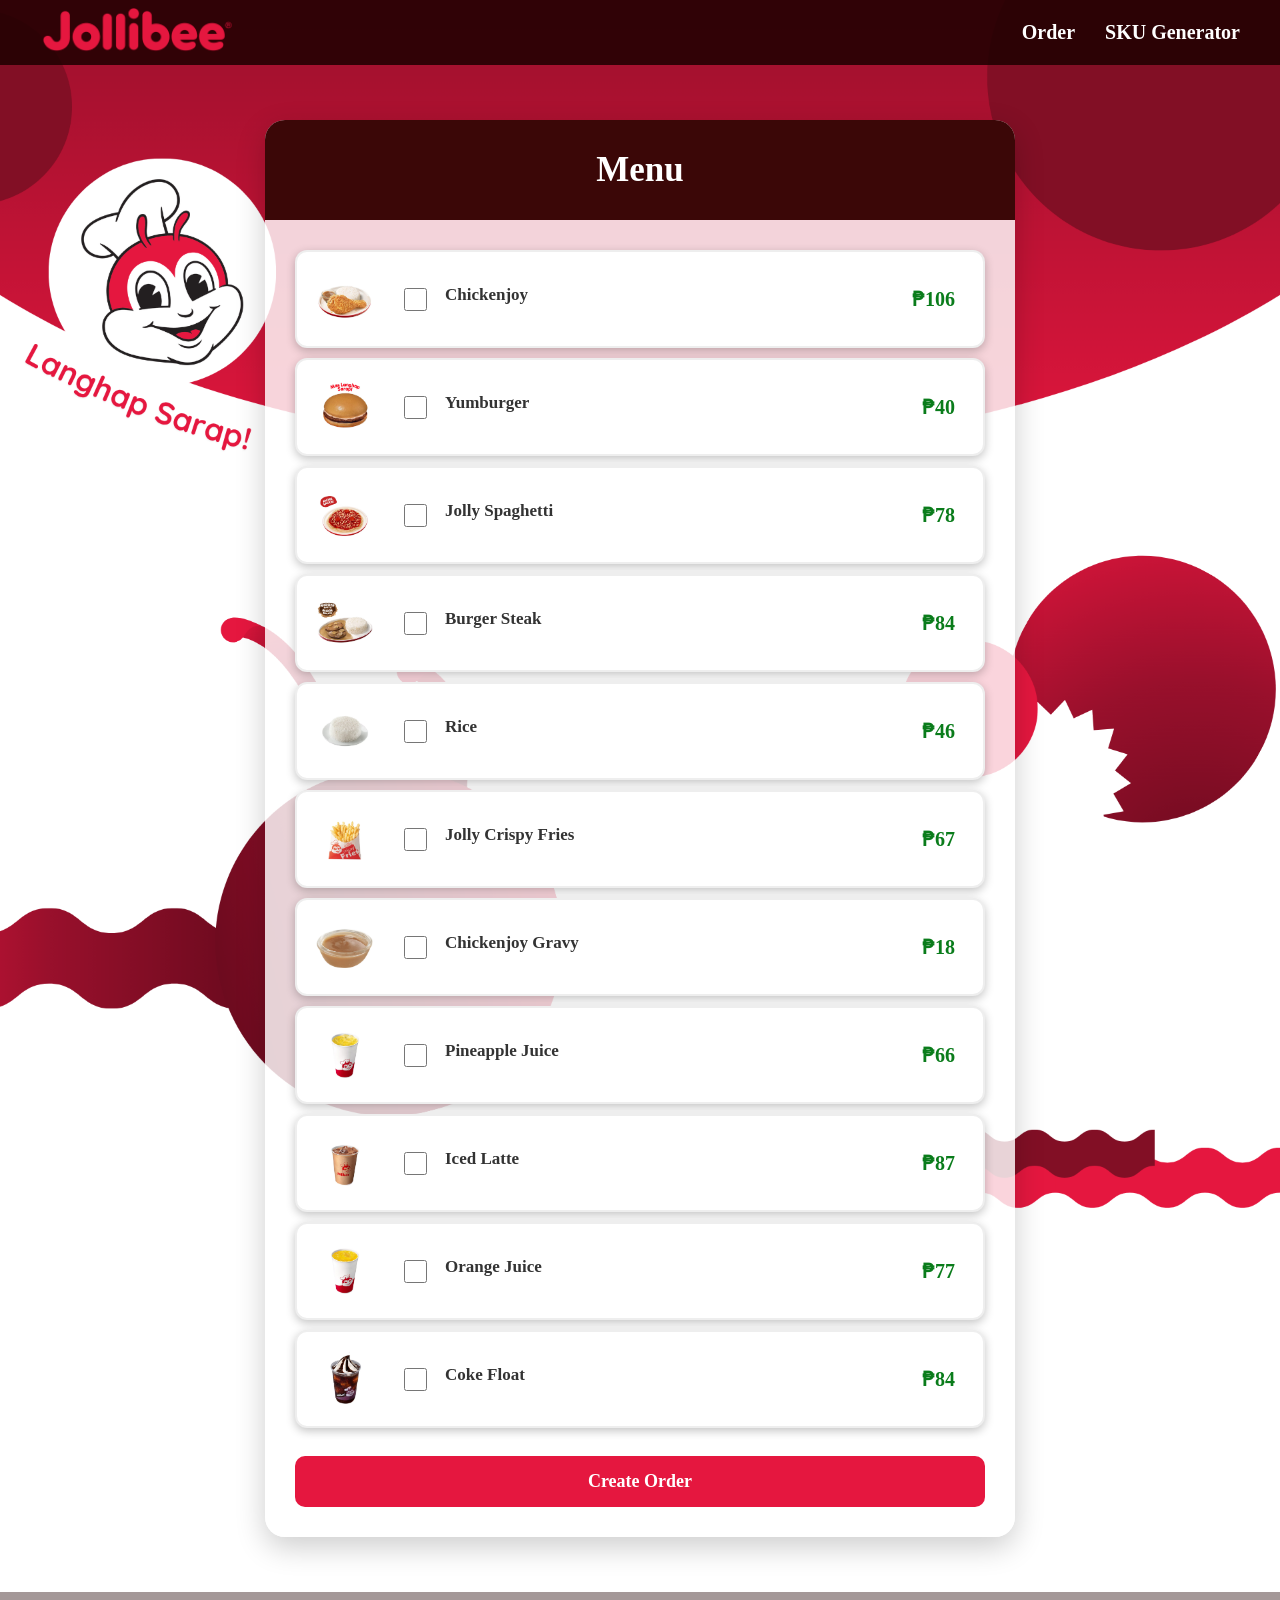
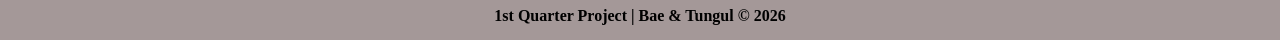
<file: index.html>
<!DOCTYPE html>
<html lang="en">
<head>
    <meta charset="UTF-8">
    <meta name="viewport" content="width=device-width, initial-scale=1.0">
    <title>Jollibee Order</title>

    <!-- PyScript -->
   <link rel="stylesheet"
         href="https://pyscript.net/releases/2025.2.4/core.css">

   <script type="module"
           src="https://pyscript.net/releases/2025.2.4/core.js">
   </script>
   <link rel="stylesheet" href="style.css">

</head>
<body class="Receipt-Page">

    <nav>
        <div class="logo">
            <img src="images/logo.png" alt="Jollibee Logo">
        </div>

        <div class="nav-links">
            <a href="index.html">Order</a>
            <a href="SKU.html">SKU Generator</a>
        </div>
    </nav>

    <div class="container">

        <header class="header">
            <div class="menu-title">
                <h1>Menu</h1>
            </div>
        </header>

        <div class="data">

            <!--MAIN-->
                <!--CHICKENJOY-->
                <div class="menu-item">
                        <div class="menu-img">
                            <img src="images/Chickenjoy.avif">
                        </div>
                    <div class="menu-box">
                        <input class="menu-checkbox" type="checkbox" id="chickjoy" py-change="toggle_quantity">
                        <label for="chickjoy" class="food-name">Chickenjoy</label>
                    </div>
                    <div class="menu-quantity">
                        <input type="number" id="chickjoy_qty" class="quantity-input" value="1" min="1">
                        <span>₱106</span>
                    </div>
                </div>

                <!--YUMBURGER-->
                <div class="menu-item">
                    <div class="menu-img">
                            <img src="images/Yumburger.avif">
                    </div>
                    <div class="menu-box">
                        <input class="menu-checkbox" type="checkbox" id="yburger" py-change="toggle_quantity">
                        <label for="yburger" class="food-name">Yumburger</label>
                    </div>
                    <div class="menu-quantity">
                        <input type="number" id="yburger_qty" class="quantity-input" value="1" min="1">
                        <span>₱40</span>
                    </div>
                </div>

                <!--SPAGHETTI-->
                <div class="menu-item">
                    <div class="menu-img">
                            <img src="images/Spaghetti.avif">
                    </div>
                    <div class="menu-box">
                        <input class="menu-checkbox" type="checkbox" id="spag" py-change="toggle_quantity">
                        <label for="spag" class="food-name">Jolly Spaghetti</label>
                    </div>
                    <div class="menu-quantity">
                        <input type="number" id="spag_qty" class="quantity-input" value="1" min="1">
                        <span>₱78</span>
                    </div>
                </div>

                <!--BURGERSTEAK-->
                <div class="menu-item">
                    <div class="menu-img">
                            <img src="images/Burger steak.avif">
                    </div>
                    <div class="menu-box">
                        <input class="menu-checkbox" type="checkbox" id="bsteak" py-change="toggle_quantity">
                        <label for="bsteak" class="food-name">Burger Steak</label>
                    </div>
                    <div class="menu-quantity">
                        <input type="number" id="bsteak_qty" class="quantity-input" value="1" min="1">
                        <span>₱84</span>
                    </div>
                </div>
        
            <!--SIDES-->
                <!--RICE-->
                <div class="menu-item">
                    <div class="menu-img">
                            <img src="images/Rice.avif">
                    </div>
                    <div class="menu-box">
                        <input class="menu-checkbox" type="checkbox" id="rice" py-change="toggle_quantity">
                        <label for="rice" class="food-name">Rice</label>
                    </div>
                    <div class="menu-quantity">
                        <input type="number" id="rice_qty" class="quantity-input" value="1" min="1">
                        <span>₱46</span>
                    </div>
                </div>

                <!--JOLLY FRIES-->
                <div class="menu-item">
                    <div class="menu-img">
                            <img src="images/Fries.avif">
                    </div>
                    <div class="menu-box">
                        <input class="menu-checkbox" type="checkbox" id="fries" py-change="toggle_quantity">
                        <label for="fries" class="food-name">Jolly Crispy Fries</label>
                    </div>
                    <div class="menu-quantity">
                        <input type="number" id="fries_qty" class="quantity-input" value="1" min="1">
                        <span>₱67</span>
                    </div>
                </div>

                <!--GRAVY-->
                <div class="menu-item">
                    <div class="menu-img">
                            <img src="images/Chickenjoy Gravy.avif">
                    </div>
                    <div class="menu-box">
                        <input class="menu-checkbox" type="checkbox" id="gravy" py-change="toggle_quantity">
                        <label for="gravy" class="food-name">Chickenjoy Gravy</label>
                    </div>
                    <div class="menu-quantity">
                        <input type="number" id="gravy_qty" class="quantity-input" value="1" min="1">
                        <span>₱18</span>
                    </div>
                </div>

            <!--BEVERAGES-->
                <!--PINEAPPLE-->
                <div class="menu-item">
                    <div class="menu-img">
                            <img src="images/Pineapple Juice.avif">
                    </div>
                    <div class="menu-box">
                        <input class="menu-checkbox" type="checkbox" id="pjuice" py-change="toggle_quantity">
                        <label for="pjuice" class="food-name">Pineapple Juice</label>
                    </div>
                    <div class="menu-quantity">
                        <input type="number" id="pjuice_qty" class="quantity-input" value="1" min="1">
                        <span>₱66</span>
                    </div>
                </div>

                <!--ICED LATTE-->
                <div class="menu-item">
                    <div class="menu-img">
                            <img src="images/Iced Latte.avif">
                    </div>
                    <div class="menu-box">
                        <input class="menu-checkbox" type="checkbox" id="ilat" py-change="toggle_quantity">
                        <label for="ilat" class="food-name">Iced Latte</label>
                    </div>
                    <div class="menu-quantity">
                        <input type="number" id="ilat_qty" class="quantity-input" value="1" min="1">
                        <span>₱87</span>
                    </div>
                </div>

                <!--ORANGE JUICE-->
                <div class="menu-item">
                    <div class="menu-img">
                            <img src="images/Orange Juice.avif">
                    </div>
                    <div class="menu-box">
                        <input class="menu-checkbox" type="checkbox" id="oj" py-change="toggle_quantity">
                        <label for="oj" class="food-name">Orange Juice</label>
                    </div>
                    <div class="menu-quantity">
                        <input type="number" id="oj_qty" class="quantity-input" value="1" min="1">
                        <span>₱77</span>
                    </div>
                </div>

                <!--COKE FLOAT-->
                <div class="menu-item">
                    <div class="menu-img">
                            <img src="images/Coke Float.avif">
                    </div>
                    <div class="menu-box">
                        <input class="menu-checkbox" type="checkbox" id="cokef" py-change="toggle_quantity">
                        <label for="cokef" class="food-name">Coke Float</label>
                    </div>
                    <div class="menu-quantity">
                        <input type="number" id="cokef_qty" class="quantity-input" value="1" min="1">
                        <span>₱84</span>
                    </div>
                </div>

            <button py-click="create_order">Create Order</button>

                <div id="receipt" class="receipt" style="display: none;">
                    <div class="receipt-title">Jollibee</div>
                    <div class="receipt-subtitle">B&T CORPORATION</div>

                    <!--CHICKENJOY-->
                    <div class="receipt-line" id="chickjoy_receipt" style="display: none;">
                        <span id="chickjoy_name">ChickenJoy - 1</span>
                        <span id="chickjoy_price">₱106</span>
                    </div>

                    <!--YUMBURGER-->
                    <div class="receipt-line" id="yburger_receipt" style="display: none;">
                        <span id="yburger_name">Yumburger - 1</span>
                        <span id="yburger_price">₱40</span>
                    </div>

                    <!--SPAGHETTI-->
                    <div class="receipt-line" id="spag_receipt" style="display: none;">
                        <span id="spag_name">Jolly Spaghetti - 1</span>
                        <span id="spag_price">₱78</span>
                    </div>

                    <!--BURGERSTEAK-->
                    <div class="receipt-line" id="bsteak_receipt" style="display: none;">
                        <span id="bsteak_name">Burger Steak - 1</span>
                        <span id="bsteak_price">₱84</span>
                    </div>

                    <!--RICE-->
                    <div class="receipt-line" id="rice_receipt" style="display: none;">
                        <span id="rice_name">Rice - 1</span>
                        <span id="rice_price">₱46</span>
                    </div>

                    <!--JOLLY FRIES-->
                    <div class="receipt-line" id="fries_receipt" style="display: none;">
                        <span id="fries_name">Jolly Crispy Fries - 1</span>
                        <span id="fries_price">₱67</span>
                    </div>

                    <!--GRAVY-->
                    <div class="receipt-line" id="gravy_receipt" style="display: none;">
                        <span id="gravy_name">Chickenjoy Gravy - 1</span>
                        <span id="gravy_price">₱18</span>
                    </div>

                    <!--PINEAPPLE JUICE-->
                    <div class="receipt-line" id="pjuice_receipt" style="display: none;">
                        <span id="pjuice_name">Pineapple Juice - 1</span>
                        <span id="pjuice_price">₱66</span>
                    </div>

                    <!--ICED LATTE-->
                    <div class="receipt-line" id="ilat_receipt" style="display: none;">
                        <span id="ilat_name">Iced Latte - 1</span>
                        <span id="ilat_price">₱87</span>
                    </div>

                    <!--ORANGE JUICE-->
                    <div class="receipt-line" id="oj_receipt" style="display: none;">
                        <span id="oj_name">Minute Maid Orange Juice - 1</span>
                        <span id="oj_price">₱77</span>
                    </div>
                    
                    <!--COKE FLOAT-->
                    <div class="receipt-line" id="cokef_receipt" style="display: none;">
                        <span id="cokef_name">Coke Float - 1</span>
                        <span id="cokef_price">₱84</span>
                    </div>
                    
                    <div class="total">
                        <span>Total</span>
                        <span id="receipt_total">₱0</span>
                    </div>
                </div>

            

        </div>

    </div>

    <div class="container-fluid">
        <footer>
            <p>1st Quarter Project | Bae & Tungul © 2026 </p>
        </footer>
    </div>

    <py-script src="main.py"></py-script>

</body>
</html>
</file>
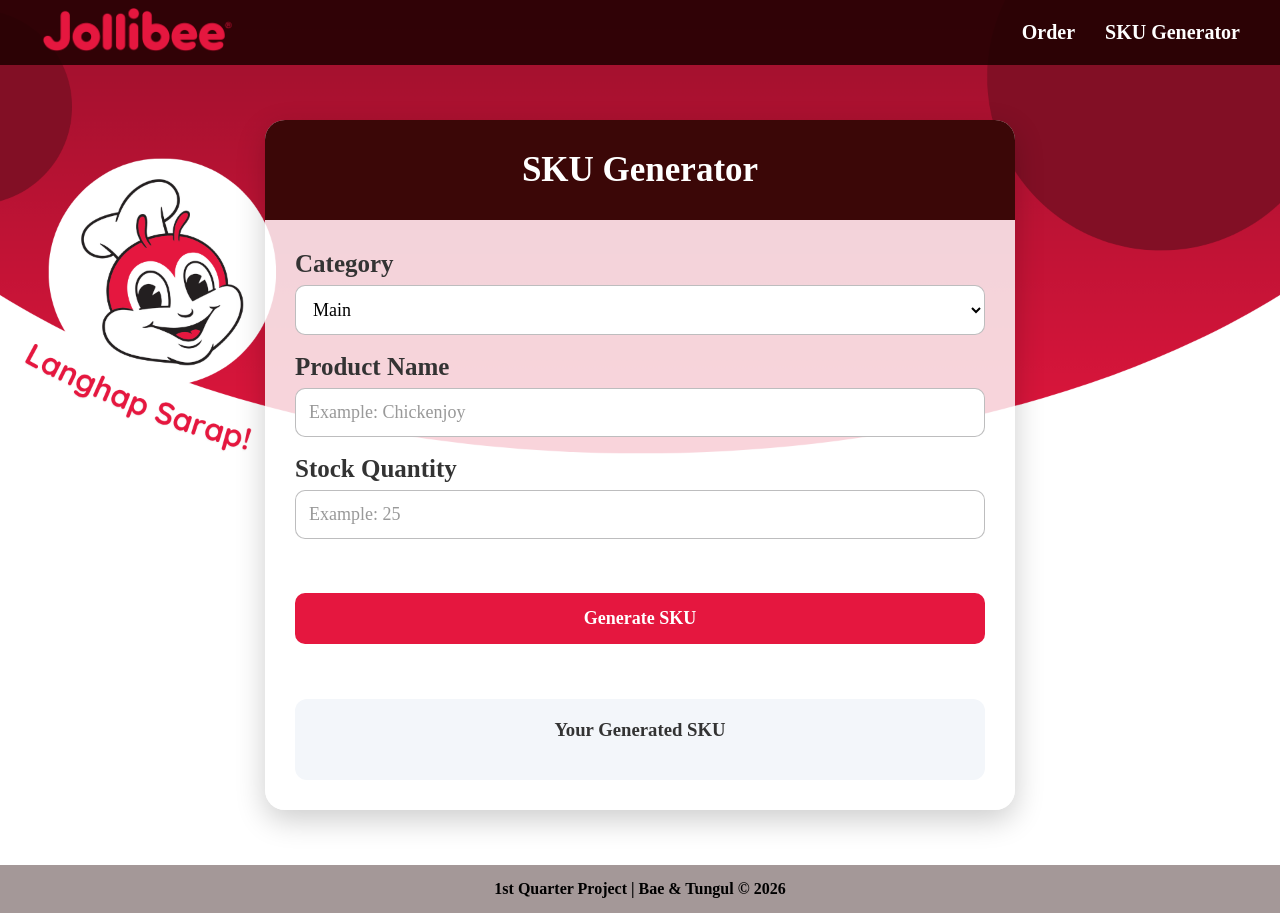
<file: SKU.html>
<!DOCTYPE html>
<html lang="en">
<head>
    <meta charset="UTF-8">
    <meta name="viewport" content="width=device-width, initial-scale=1.0">
    <title>Jollibee SKU Generator</title>

    <!-- PyScript -->
   <link rel="stylesheet"
         href="https://pyscript.net/releases/2025.2.4/core.css">

   <script type="module"
           src="https://pyscript.net/releases/2025.2.4/core.js">
   </script>
   <link rel="stylesheet" href="style.css">

</head>
<body class="SKU-Page">

    <nav>
        <div class="logo">
            <img src="images/logo.png" alt="Jollibee Logo">
        </div>

        <div class="nav-links">
            <a href="index.html">Order</a>
            <a href="SKU.html">SKU Generator</a>
        </div>
    </nav>

    <div class="container">
        <header>
            <h1>SKU Generator</h1>
        </header>

        <div class="data">
            <form>
                <label for="category">Category</label>
                <select name="category" id="category">
                        <option>Main</option>
                        <option>Sides</option>
                        <option>Beverages</option>
                </select>

                <label for="product">Product Name</label>
                <input id="product" placeholder="Example: Chickenjoy">

                <label for="stock">Stock Quantity</label>
                <input id="stock" type="number" min="0" placeholder="Example: 25">
            </form>
            <button type="button" py-click="generate_sku">Generate SKU</button>
        </div>

        <div class="result">
            <h3>Your Generated SKU</h3>
            <div class="sku-code" id="sku_code"></div>
            <div id="sku_details"></div>
        </div>

    </div>

    <div class="container-fluid">
        <footer>
            <p>1st Quarter Project | Bae & Tungul © 2026 </p>
        </footer>
    </div>

    <py-script src="main.py"></py-script>
</body>
</html>
</file>
<file: style.css>
* {
    box-sizing: border-box;
}

body {
    margin: 0;
    font-family: 'Gill Sans', 'Gill Sans MT', 'Calibri';
    background-repeat: no-repeat;
    background-position: center top;
    min-height: 100vh;
    display: flex;
    flex-direction: column;
    background-size: 100% auto;
}

body.SKU-Page {
    background-image: url('images/Jollibee bg.png');
}

body.Receipt-Page {
    background-image: url('images/Jollibee bg2.png');
}


/* NAV BAR */

nav {
    height: 65px;
    background: #1f0101db;
    display: flex;
    align-items: center;
    justify-content: space-between;
    padding: 0 40px;
}

.logo img{
    height: 50px;
}

.nav-links {
    display: flex;
    gap: 30px;
}

.nav-links a {
    color: white;
    text-decoration: none;
    font-size: 20px;
    font-weight: bold;
    transition: 0.3s ease;
}

.nav-links a:hover {
    opacity: 0.75;
    transform: scale(1.03);
}
.nav-links a:active {
    transform: scale(0.97);
}


/* CONTAINER */

.container {
    width: 750px;
    max-width: 90%;
    margin: 55px auto;
    background: rgba(255, 255, 255, 0.816);
    border-radius: 20px;
    overflow: hidden;
    box-shadow: 0 10px 30px #0003;
}

/* PAGE HEADER */

header{
    background: #3b0707;
    color: white;
    text-align: center;
    padding: 30px;
}

header h1{
    margin: 0;
    font-size: 35px;
}

/* CONTENT AREA */

.data {
    padding: 30px;
}

/* --- RECEIPT PAGE --- */

header h1, 
.menu-quantity,
.receipt-line,
.total{
    font-family: Georgia;
}

.menu-item {
    display: flex;
    align-items: center;
    justify-content: space-between;
    border: 2px solid #eee;
    border-radius: 12px;
    padding: 17px 18px;
    margin-bottom: 10px;
    background: white;
    transition: 0.2s ease;
    box-shadow: 0 3px 10px rgba(0, 0, 0, 0.234);
}

.menu-item:hover {
    border-color: #e5174080;
    box-shadow: 0 3px 10px #0001;
}

.menu-box {
    display: flex;
    gap: 15px;
    margin-right: auto;
    margin-left: 25px;
}

.menu-checkbox {
    width: 23px;
    height: 23px;
    accent-color: #e5173f;
    cursor: pointer;
}

.food-name {
    font-size: 17px;
    font-weight: bold;
    color: #333;
    cursor: pointer;
}

.menu-quantity {
    display: flex;
    align-items: center;
    gap: 15px;
    font-size: 20px;
    font-weight: bold;
    color: #0a7c1b;
    margin-right: 10px;
}

.quantity-input {
    width: 60px;
    padding: 6px;
    border: 1px solid #ccc;
    border-radius: 6px;
    font-size: 20px;
    text-align: center;
    display: none;
}

.quantity-input:focus {
    outline: none;
    border-color: #e5173f;
    box-shadow: 0 0 0 3px #e5174016;
}

.menu-img {
    width: 60px;
    min-width: 60px;
}

.menu-img img {
    width: 100%;
    height: auto;
    display: block;
}

/* BUTTONS */

button{
    width: 100%;
    padding: 15px;
    margin-top: 18px;
    border: 0;
    border-radius: 10px;
    background: #e5173f;
    color: white;
    font-size: 18px;
    font-weight: bold;
    cursor: pointer;
    transition: 0.2s ease;
}

button:hover{
    opacity: 0.9;
    transform: translateY(-1px);
}

button:active{
    transform: translateY(1px);
}

/* RECEIPT */

.receipt {
    background: #f8f9fb;
    border-radius: 12px;
    padding: 22px;
    margin-top: 15px;
}

.receipt-title {
    text-align: center;
    font-size: 22px;
    font-weight: bold;
}

.receipt-subtitle {
    text-align: center;
    color: #777;
    margin: 6px 0 18px;
}

.receipt-line {
    display: flex;
    justify-content: space-between;
    align-items: center;
    padding: 10px 0;
    border-bottom: 1px solid #ddd;
}

.receipt-line span:last-child {
    font-weight: bold;
    color: #0a7c1b;
}

.total {
    display: flex;
    justify-content: space-between;
    font-size: 20px;
    font-weight: bold;
    padding-top: 16px;
}

/* --- SKU PAGE --- */

form {
    margin-bottom: 18px;
}

form label {
    display: block;
    margin-bottom: 7px;
    font-weight: bold;
    color: #333;
    font-size: 25px;
}

form input,
form select {
    width: 100%;
    padding: 13px;
    margin-bottom: 18px;
    border: 1.5px solid rgba(73, 74, 77, 0.362);
    border-radius: 10px;
    font-size: 18px;
    outline: none;
    transition: 0.2s ease;
}

form input:focus,
form select:focus {
    border-color: #e5173f;
    box-shadow: 0 0 0 3px #e5174016
}

form select {
    background: white;
    cursor: pointer;
}

form input::placeholder {
    color: #999;
}

input,
select,
button {
    font-family: inherit;
}

/* SKU RESULT */

.result {
    margin: 25px 30px 30px;
    padding: 20px;
    background: #f3f6fa;
    border-radius: 12px;
    text-align: center;
}

.result h3 {
    margin-top: 0;
    color: #333;
}

.sku-code {
    font-size: 40px;
    font-weight: bold;
    letter-spacing: 4px;
    color: #e5173f;
    margin: 15px 0;
    word-break: break-word;
}

#sku_details {
    color: #666;
    font-size: 20px;
}


/* RESPONSIVE DESIGN */

@media (max-width: 600px) {

    nav {
        padding: 0 20px;
    }

    .nav-links {
        gap: 12px;
    }

    .nav-links a {
        font-size: 14px;
    }

    .container {
        margin: 25px auto;
        max-width: 94%;
    }

    .data {
        padding: 20px;
    }

    .menu-item {
        padding: 14px;
    }

    .menu-box {
        gap: 10px;
    }

    .menu-img {
        width: 50px;
        min-width: 50px;
    }

    .food-name {
        font-size: 15px;
    }

    .menu-quantity {
        gap: 8px;
    }

    .quantity-input {
        width: 50px;
    }

    .sku-code {
        font-size: 25px;
        letter-spacing: 3px;
    }

    .result {
        margin: 20px;
    }
}

/* FOOTER */

.container-fluid {
    background: #1f010167;
    text-align: center;
    padding: 15px 0;
    margin-top: auto;
}

footer p {
    margin: 0;
    font-size: 16px;
    color: #000000;
    font-weight: bold;
}
</file>
